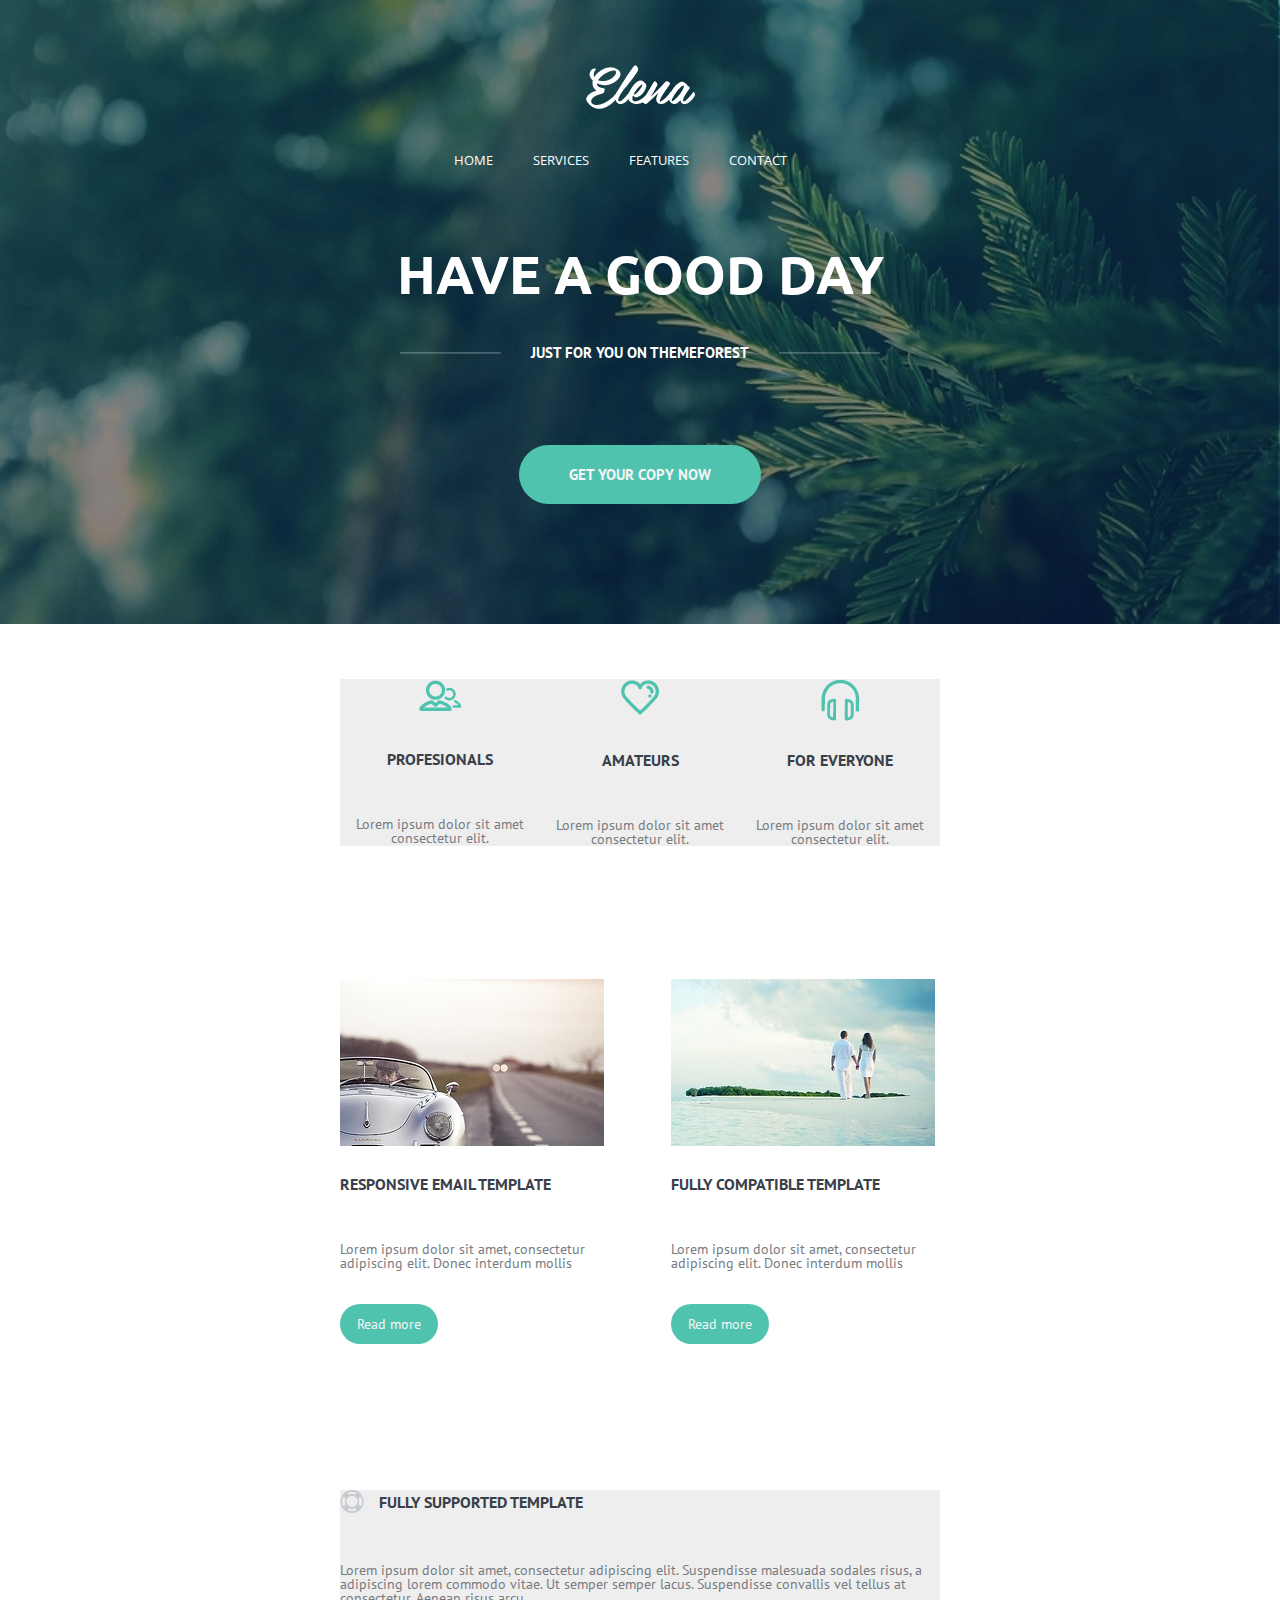
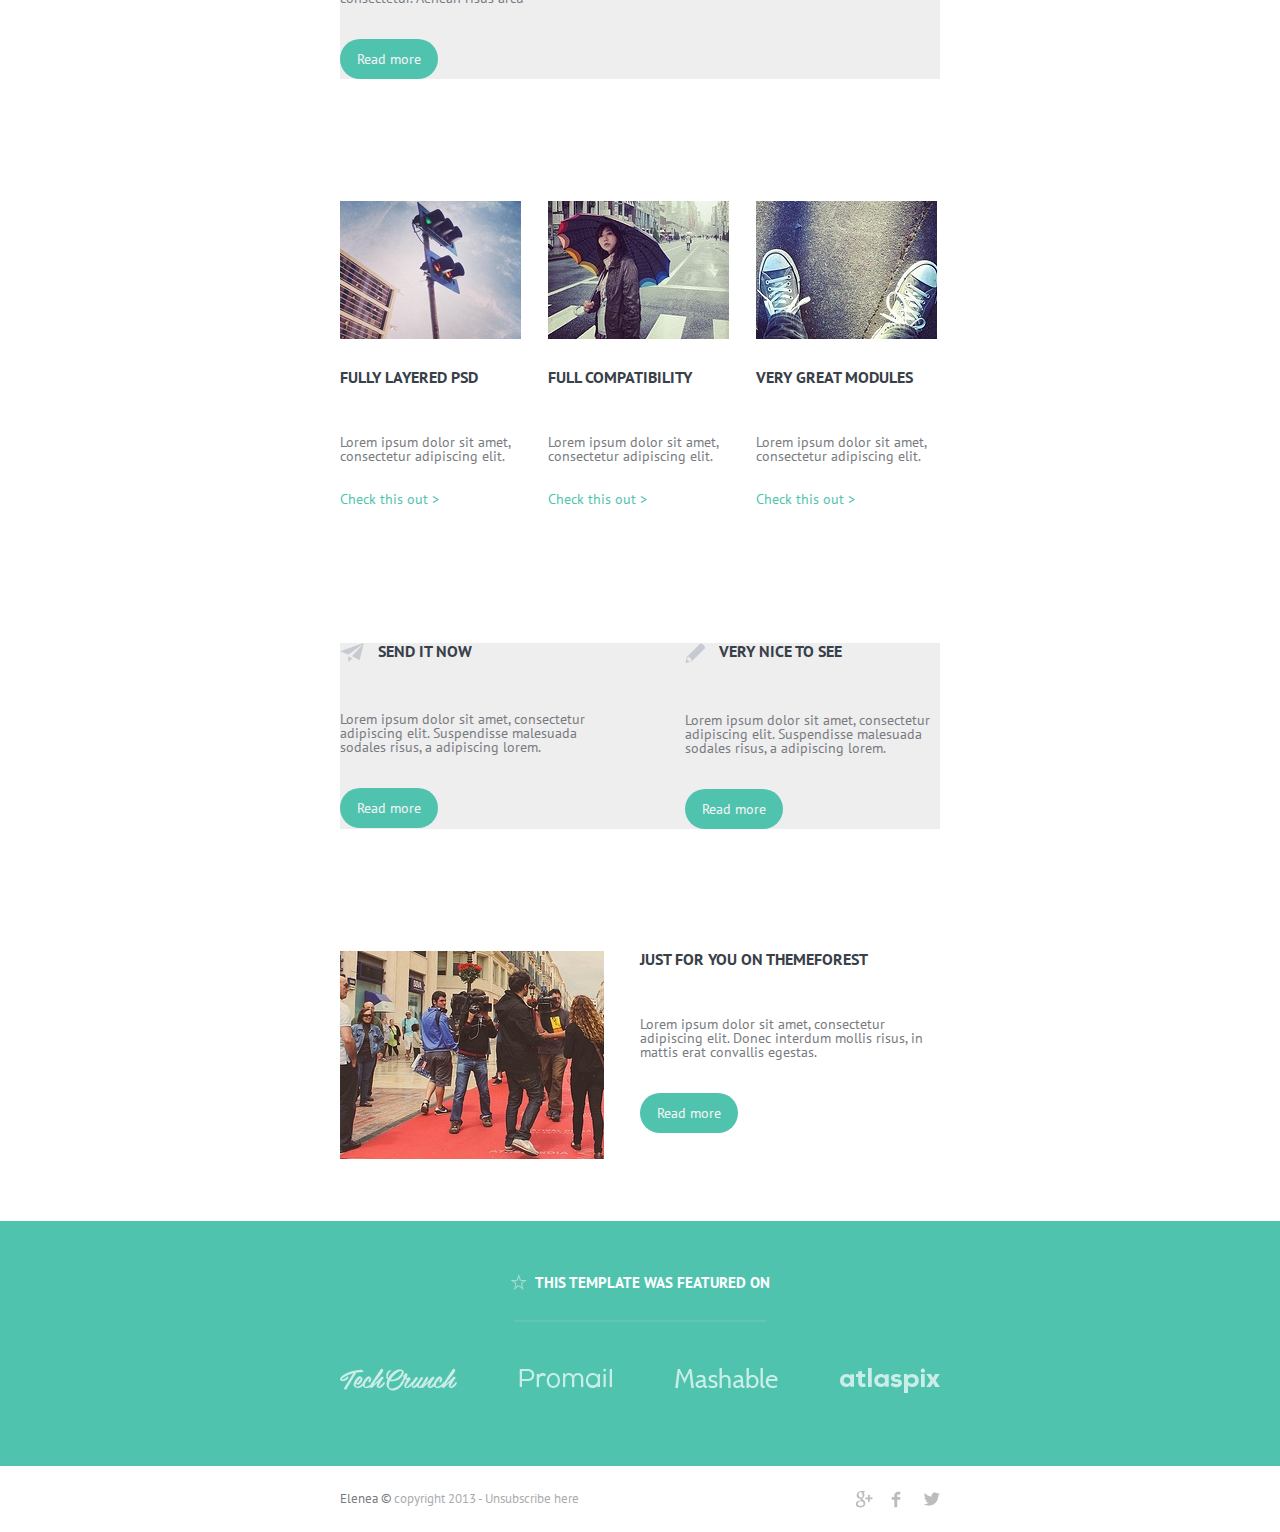
<file: elena maket/index.html>
<!DOCTYPE html>
<html lang="en">
<head>
	<meta charset="UTF-8">
	<meta name="viewport" content="width=device-width, initial-scale=1">
	<link href="https://fonts.googleapis.com/css?family=Open+Sans:400,600" rel="stylesheet">
	<link href="https://fonts.googleapis.com/css?family=Ubuntu:400,700" rel="stylesheet">
	<link href="https://fonts.googleapis.com/css?family=PT+Sans:400,700" rel="stylesheet">
	<link rel="stylesheet" href="css/reset.css">
	<link rel="stylesheet" href="css/style.css">
	<title>Elena</title>
</head>
<body>
	
	<header>
		<section class="header__nav">
			<div class="container">
				<img class="header__logo" src="img/Elena.png" alt="ELENA">
				<nav>
					<a href="#">HOME</a>
					<a href="#">SERVICES</a>
					<a href="#">Features</a>
					<a href="#">CONTACT</a>
				</nav>
			</div>
		</section>
		<section class="header__content">
			<div class="container">
				<h1>HAVE A GOOD DAY</h1>
				<div class="header__content__descr">
					<img class="line__left" src="img/line.png" alt="">
					<p>JUST FOR YOU ON THEMEFOREST</p>
					<img class="line__right" src="img/line.png" alt="">
				</div>
				<button class="header__content__btn">GET YOUR COPY NOW</button>
			</div>
		</section>	
	</header>


	<main>
		<section class="main__features">
			<section class="container">
				<div class="main__features__wrapper">
					<div class="featurs__wrapper__profesionals">
						<img src="img/user-features.png" alt="PROFESIONALS">
						<h3 class="wrapper__h3">PROFESIONALS</h3>
						<p class="wrapper__p">
							Lorem ipsum dolor sit amet consectetur elit. 
						</p>
					</div>
					<div class="featurs__wrapper__amateurs">
						<img src="img/heart-features.png" alt="AMATEURS">
						<h3 class="wrapper__h3">AMATEURS</h3>
						<p class="wrapper__p">
							Lorem ipsum dolor sit amet consectetur elit. 
						</p>
					</div>
					<div class="featurs__wrapper__for-everyone">
						<img src="img/headset-features.png" alt="FOR EVERYONE">
						<h3 class="wrapper__h3">FOR EVERYONE</h3>
						<p class="wrapper__p">
							Lorem ipsum dolor sit amet consectetur elit. 
						</p>
					</div>
				</div>		
			</section>
		</section>

		<section class="main__template">
			<section class="container">
				<div class="main__template__wrapper-1">
					<div class="wrapper-1__responsive">
						<img src="img/responsive-template.jpg" alt="Responsive email template">
						<h3 class="wrapper__h3">Responsive email template</h3>
						<p class="wrapper__p">
							Lorem ipsum dolor sit amet, consectetur adipiscing elit. Donec interdum mollis
						</p>
						<button class="wrapper-1__btn">Read more</button>
					</div>
					<div class="wrapper-1__compatible">
						<img src="img/compatible-template.jpg" alt="Fully compatible template">
						<h3 class="wrapper__h3">Fully compatible template</h3>
						<p class="wrapper__p">
							Lorem ipsum dolor sit amet, consectetur adipiscing elit. Donec interdum mollis
						</p>
						<button class="wrapper-1__btn">Read more</button>
					</div>
				</div>

				<div class="main__tepmlate__wrapper-2">
					<div class="wrapper-2__head">
						<img src="img/supported-template.png" alt="Fully Supported template">
						<h3 class="wrapper__h3">Fully Supported template</h3>
					</div>
					<p class="wrapper__p">
						Lorem ipsum dolor sit amet, consectetur adipiscing elit. Suspendisse malesuada sodales risus, a adipiscing lorem commodo vitae. Ut semper semper lacus. Suspendisse convallis vel tellus at consectetur. Aenean risus arcu
					</p>
					<button class="wrapper-1__btn">Read more</button>
				</div>

				<div class="main__template__wrapper-3">
					<div class="layered-psd">
						<img src="img/layered-psd.jpg" alt="FULLY Layered PSD">
						<h3 class="wrapper__h3">FULLY Layered PSD</h3>
						<p class="wrapper__p">
							Lorem ipsum dolor sit amet, consectetur adipiscing elit. 
						</p>
						<a href="#">Check this out  ></a>
					</div>
					<div class="compatibility">
						<img src="img/compatibility.jpg" alt="FUll Compatibility">
						<h3 class="wrapper__h3">FUll Compatibility</h3>
						<p class="wrapper__p">
							Lorem ipsum dolor sit amet, consectetur adipiscing elit. 
						</p>
						<a href="#">Check this out  ></a>
					</div>
					<div class="great">
						<img src="img/great.jpg" alt="very great modules ">
						<h3 class="wrapper__h3">very great modules </h3>
						<p class="wrapper__p">
							Lorem ipsum dolor sit amet, consectetur adipiscing elit. 
						</p>
						<a href="#">Check this out  ></a>
					</div>
				</div>

				<div class="main__template__wrapper-4">
					<div class="wrapper-4__send-it">
						<div class="send-it">
							<img src="img/send-it.png" alt="SEND IT NOW">
							<h3 class="wrapper__h3">SEND IT NOW</h3>
						</div>
						<p class="wrapper__p">
							Lorem ipsum dolor sit amet, consectetur adipiscing elit. Suspendisse malesuada sodales risus, a adipiscing lorem. 
						</p>
						<button class="wrapper-1__btn">Read more</button>
					</div>
					<div class="wrapper-4__see">
						<div class="nice-to-see">
							<img src="img/nice-to-see.png" alt="VERY NICE TO SEE">
							<h3 class="wrapper__h3">VERY NICE TO SEE</h3>
						</div>
						<p class="wrapper__p">
							Lorem ipsum dolor sit amet, consectetur adipiscing elit. Suspendisse malesuada sodales risus, a adipiscing lorem. 
						</p>
						<button class="wrapper-1__btn">Read more</button>
					</div>
				</div>

				<div class="main__template__wrapper-5">
					<img src="img/just-for-you.jpg" alt="JUST FOR YOU ON THEMEFOREST">
					<div class="wrapper-5__content">
						<h3 class="wrapper__h3">JUST FOR YOU ON THEMEFOREST</h3>
						<p class="wrapper__p">
							Lorem ipsum dolor sit amet, consectetur adipiscing elit. Donec interdum mollis risus, in mattis erat convallis egestas.
						</p>
						<button class="wrapper-1__btn">Read more</button>
					</div>
				</div>


			</section>
		</section>
	</main>

	<footer>
		<section class="container">
			<div class="footer__brands">
				<div class="footer__title">
					<img src="img/star-footer.png" alt="star">
					<h3 class="footer__h3">this template was featured on </h3>
				</div>
				<img src="img/footer-line.png" alt="line">
				<div class="brands__block">
					<a href="#" class="tech-crunch"><img src="img/TechCrunch.png" alt=""></a>
					<a href="#" class="promail"><img src="img/Promail.png" alt=""></a>
					<a href="#" class="mashable"><img src="img/Mashable.png" alt=""></a>
					<a href="#" class="atlaspix"><img src="img/atlaspix.png" alt=""></a>
				</div>
			</div>
		</section>
	</footer>

	<div class="container">
		<div class="footer__copyright">
			<p><span>Elenea ©</span> copyright 2013 - Unsubscribe here</p>
			<div class="footer__social">
				<a href="#" class="google"><img src="img/google.jpg" alt=""></a>
				<a href="#" class="facebook"><img src="img/facebook.jpg" alt=""></a>
				<a href="#" class="twitter"><img src="img/twitter.jpg" alt=""></a>
			</div>
		</div>
	</div>
</body>
</html>
</file>
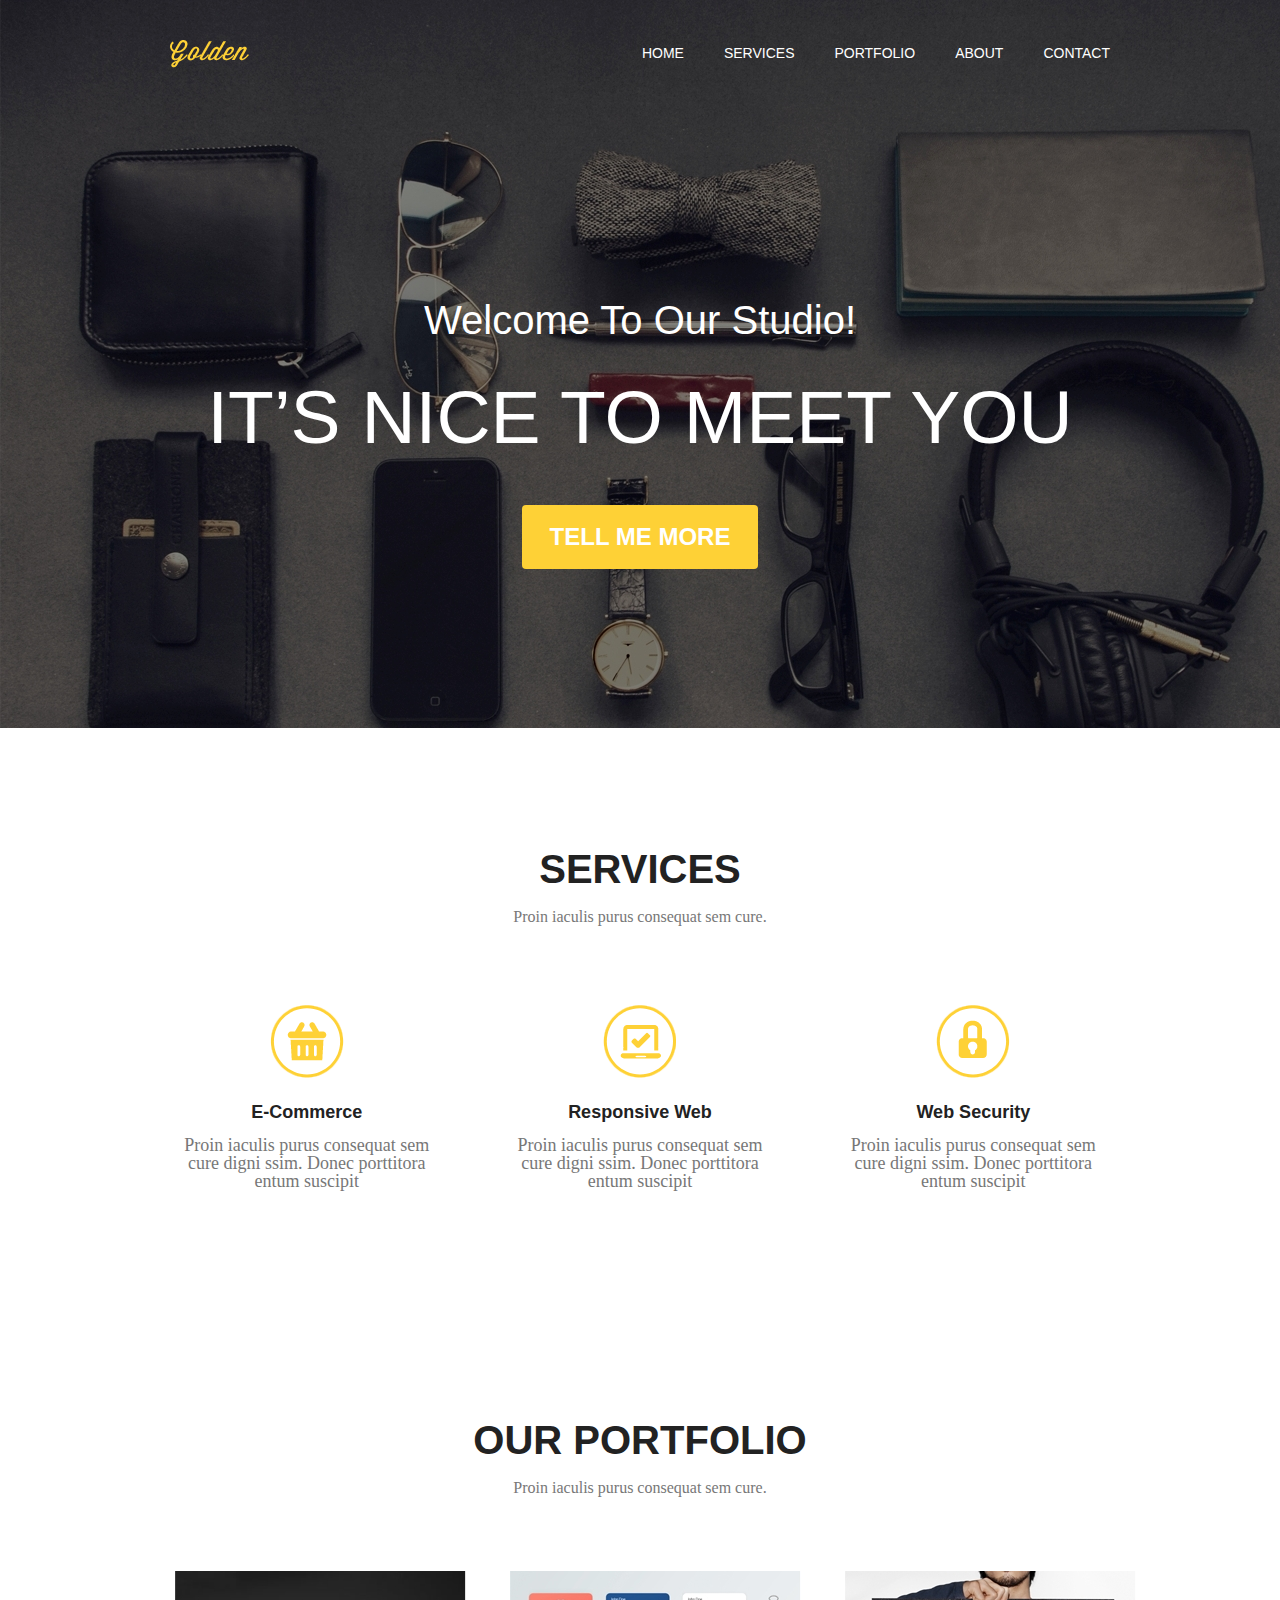
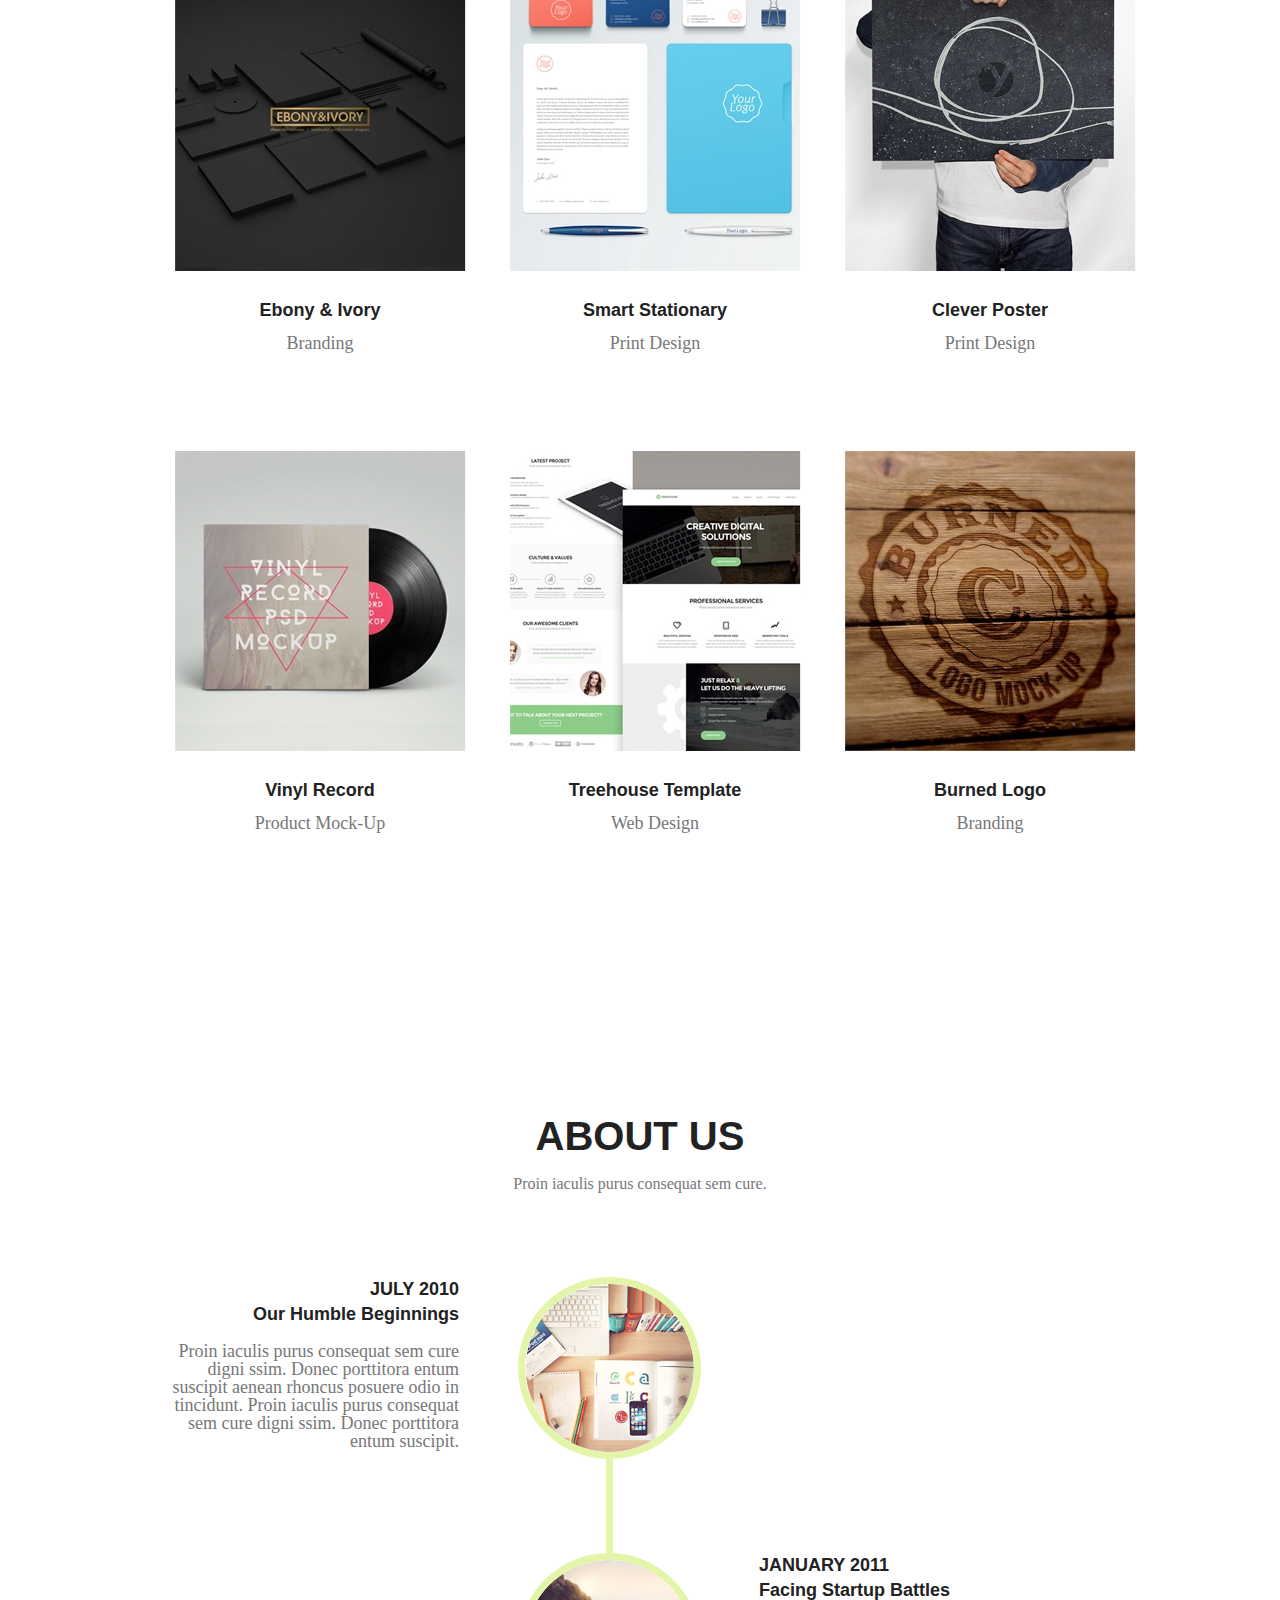
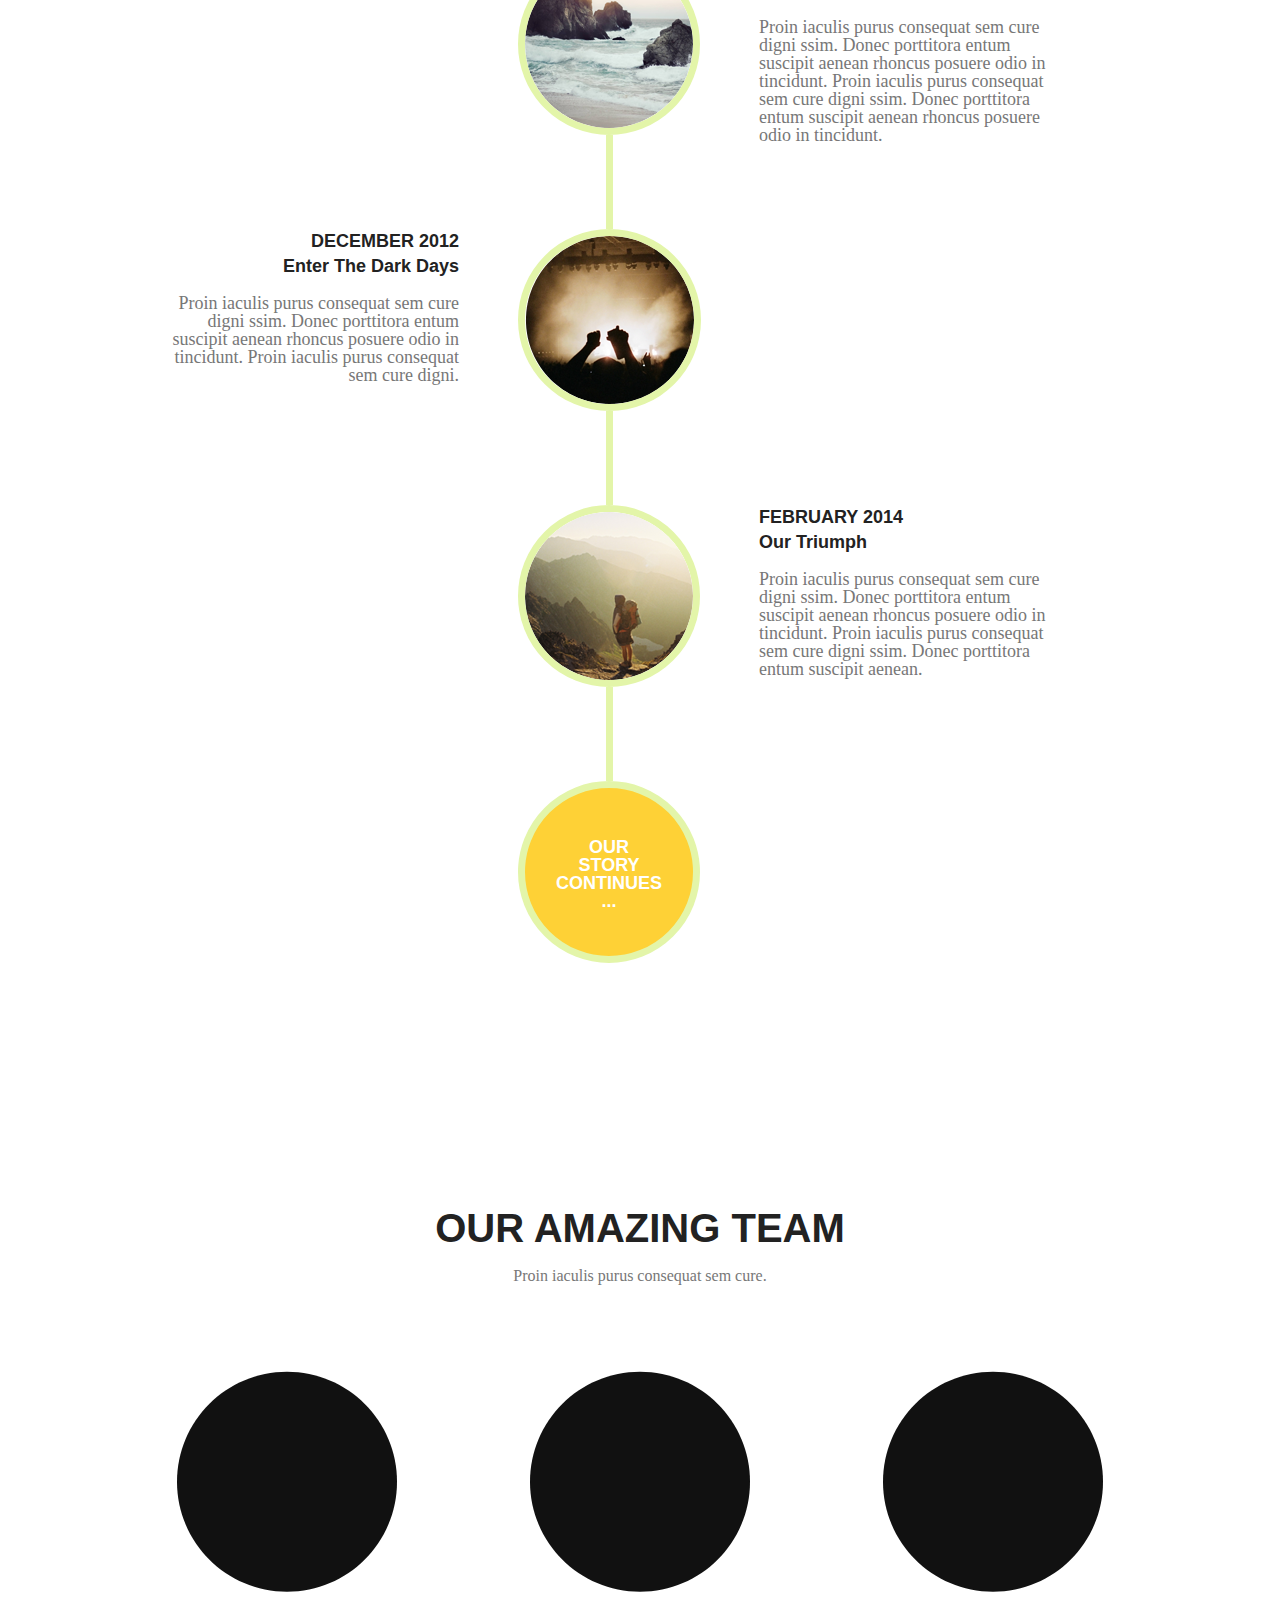
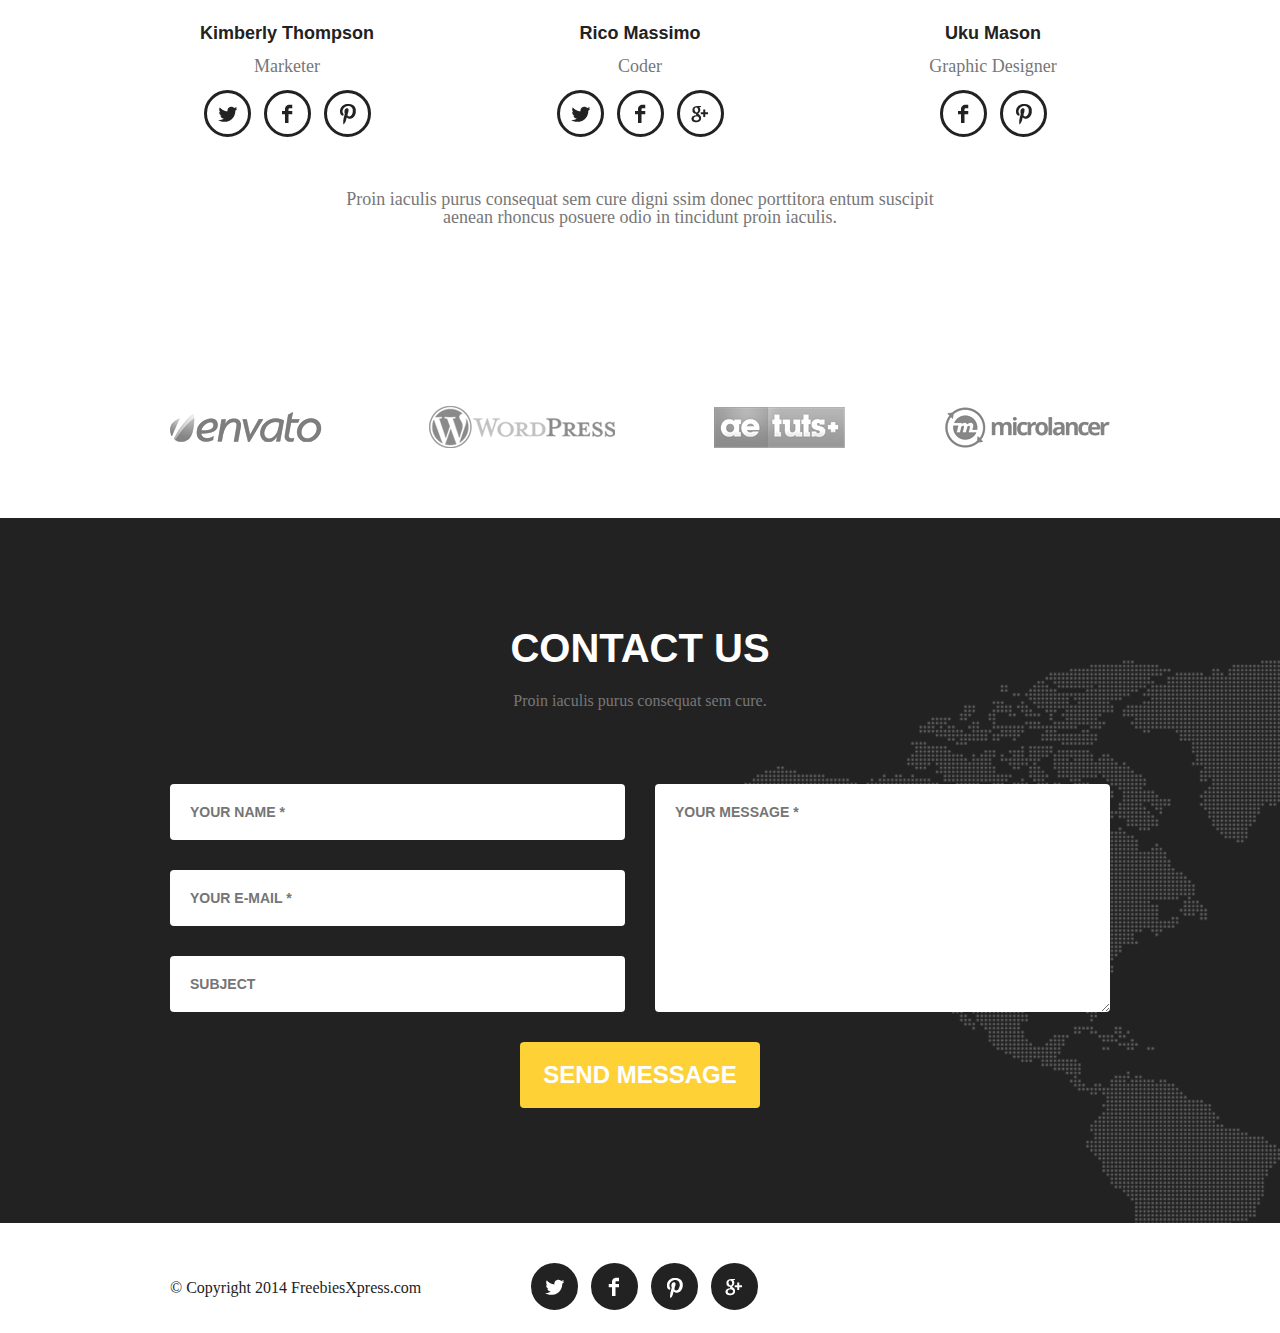
<file: golden-one-page-maket/index.html>
<!DOCTYPE html>
<html lang="en">
<head>
	<meta charset="UTF-8">
	<link rel="stylesheet" href="css/reset.css">
	<link rel="stylesheet" href="css/style.css">
	<title>Golden one page</title>
</head>
<body>
	
	<header>
		<section class="header__nav">
			<section class="container clearfix">
				<a href="#"><img src="img/logo-header.png" alt="Logo" class="header__logo"></a>
				<nav class="header__menu">
					<li class="header__menu__li">
						<a class="header__menu__links" href="#">Home</a>
					</li>
					<li class="header__menu__li">
						<a class="header__menu__links" href="#services">Services</a>
					</li>
					<li class="header__menu__li">
						<a class="header__menu__links" href="#portfolio">Portfolio</a>
					</li>
					<li class="header__menu__li">
						<a class="header__menu__links" href="#about-us">About</a>
					</li>
					<li class="header__menu__li">
						<a class="header__menu__links" href="#contact">Contact</a>
					</li>
				</nav>
			</section>
		</section>
		<section class="header__content">
			<section class="container">
				<h3 class="header__h3">Welcome To Our Studio!</h3>
				<h1 class="header__h1">It’s nice to Meet you</h1>
				<button class="header__btn">Tell Me More</button>
			</section>
		</section>		
	</header>

	<main>
		<section class="main__services" id="services">
			<section class="container">
				<h2 class="main__title">Services</h2>
				<p class="main__p">
					Proin iaculis purus consequat sem cure.
				</p>
				<section class="main__services__wrapper">
					<div class="wrapper__e-commerse">
						<img src="img/e-commerce.png" alt="E-Commerce"
						class="wrapper__img">
						<h3 class="wrapper__h3">E-Commerce</h3>
						<p class="wrapper__p">
							Proin iaculis purus consequat sem cure 
							digni ssim. Donec porttitora entum suscipit 
						</p>
					</div>
					<div class="wrapper__responsive">
						<img src="img/responsive.png" alt="Responsive Web"
						class="wrapper__img">
						<h3 class="wrapper__h3">Responsive Web</h3>
						<p class="wrapper__p">
							Proin iaculis purus consequat sem cure 
							digni ssim. Donec porttitora entum suscipit 
						</p>
					</div>
					<div class="wrapper__security">
						<img src="img/security.png" alt="Web Security"
						class="wrapper__img">
						<h3 class="wrapper__h3">Web Security</h3>
						<p class="wrapper__p">
							Proin iaculis purus consequat sem cure 
							digni ssim. Donec porttitora entum suscipit 
						</p>
					</div>
				</section>
			</section>
		</section>

		<section class="main__portfolio" id="portfolio">
			<section class="container">
				<h2 class="main__title portfolio__title">Our portfolio</h2>
				<p class="main__p">
					Proin iaculis purus consequat sem cure.
				</p>
				<section class="main__portfolio__wrapper">
					<div class="portfolio__wrapper__ebony">
						<img src="img/ebony.jpg" alt="Ebony & Ivory">
						<h3 class="wrapper__h3 portfolio__wrapper__h3">Ebony & Ivory</h3>
						<p class="wrapper__p portfolio__wrapper__p">Branding</p>
					</div>
					<div class="portfolio__wrapper__smart">
						<img src="img/smart.jpg" alt="Smart Stationary">
						<h3 class="wrapper__h3 portfolio__wrapper__h3">Smart Stationary</h3>
						<p class="wrapper__p portfolio__wrapper__p">Print Design</p>
					</div>
					<div class="portfolio__wrapper__clever">
						<img src="img/clever.jpg" alt="Clever Poster">
						<h3 class="wrapper__h3 portfolio__wrapper__h3">Clever Poster</h3>
						<p class="wrapper__p portfolio__wrapper__p">Print Design</p>
					</div>
					<div class="portfolio__wrapper__vinyl">
						<img src="img/vinyl.jpg" alt="Vinyl Record">
						<h3 class="wrapper__h3 portfolio__wrapper__h3">Vinyl Record</h3>
						<p class="wrapper__p portfolio__wrapper__p">Product Mock-Up</p>
					</div>
					<div class="portfolio__wrapper__treehouse">
						<img src="img/treehouse.jpg" alt="Treehouse Template">
						<h3 class="wrapper__h3 portfolio__wrapper__h3">Treehouse Template</h3>
						<p class="wrapper__p portfolio__wrapper__p">Web Design</p>
					</div>
					<div class="portfolio__wrapper__burned">
						<img src="img/burned.jpg" alt="Burned Logo">
						<h3 class="wrapper__h3 portfolio__wrapper__h3">Burned Logo</h3>
						<p class="wrapper__p portfolio__wrapper__p">Branding</p>
					</div>
				</section>
			</section>
		</section>

		<section class="main__about-us" id="about-us">
			<section class="container">
				<h2 class="main__title about-us__title">About Us</h2>
				<p class="main__p">Proin iaculis purus consequat sem cure.</p>
				<section class="main__about-us__wrapper">
					<div class="about-us__wrapper__beginnings">
						<h3 class="wrapper__h3">
							<span>July 2010</span><br>Our Humble Beginnings
						</h3>
						<p class="wrapper__p">
							Proin iaculis purus consequat sem cure 
							digni ssim. Donec porttitora entum suscipit 
							aenean rhoncus posuere odio in tincidunt. Proin 
							iaculis purus consequat sem cure digni 
							ssim. Donec porttitora entum suscipit.
						</p>
					</div>
					<img class="about-us__wrapper__beginnings-img" src="img/beginings.png" alt="Our Humble Beginnings">
					<div class="about-us__wrapper__line1"></div>
					<img class="about-us__wrapper__startup-img" src="img/startup.png" alt="Facing Startup Battles">
					<div class="about-us__wrapper__startup">
						<h3 class="wrapper__h3">
							<span>January 2011</span><br>Facing Startup Battles
						</h3>
						<p class="wrapper__p">
							Proin iaculis purus consequat sem cure 
							digni ssim. Donec porttitora entum suscipit 
							aenean rhoncus posuere odio in tincidunt. Proin 
							iaculis purus consequat sem cure digni 
							ssim. Donec porttitora entum suscipit aenean 
							rhoncus posuere odio in tincidunt.
						</p>
					</div>	
					<div class="about-us__wrapper__line2"></div>	
					<div class="about-us__wrapper__dark-days">
						<h3 class="wrapper__h3">
							<span>December 2012</span><br>Enter The Dark Days
						</h3>
						<p class="wrapper__p">
							Proin iaculis purus consequat sem cure 
							digni ssim. Donec porttitora entum suscipit 
							aenean rhoncus posuere odio in tincidunt. Proin 
							iaculis purus consequat sem cure digni.
						</p>
					</div>
					<img class="about-us__wrapper__dark-days-img" src="img/dark-days.png" alt="Enter The Dark Days">
					<div class="about-us__wrapper__line3"></div>
					<img class="about-us__wrapper__triumph-img" src="img/triumph.png" alt="Our Triumph">
					<div class="about-us__wrapper__triumph">
						<h3 class="wrapper__h3">
							<span>february 2014</span><br>Our Triumph
						</h3>
						<p class="wrapper__p">
							Proin iaculis purus consequat sem cure 
							digni ssim. Donec porttitora entum suscipit 
							aenean rhoncus posuere odio in tincidunt. Proin 
							iaculis purus consequat sem cure digni 
							ssim. Donec porttitora entum suscipit aenean.
						</p>
					</div>
					<div class="about-us__wrapper__line4"></div>
					<a class="about-us__wrapper__story-link" href="#">
						Our<br>Story<br>Continues<br>...
					</a>
				</section>
			</section>
		</section>

		<section class="main__team" >
			<section class="container">
				<h2 class="main__title main__team__team">our amazing team</h2>
				<p class="main__p">Proin iaculis purus consequat sem cure.</p>
				<section class="main__team__wrapper">
					<div class="team__kimberly">
						<img src="img/our-team.png" alt="Kimberly Thompson">
						<h3 class="wrapper__h3">Kimberly Thompson</h3>
						<p class="wrapper__p">Marketer</p>
						<div class="team__social">
							<a class="team__social__twitter" href="#"></a>
							<a class="team__social__facebook" href="#"></a>
							<a class="team__social__pinterest" href="#"></a>
						</div>
					</div>
					<div class="team__rico">
						<img src="img/our-team.png" alt="Rico Massimo">
						<h3 class="wrapper__h3">Rico Massimo</h3>
						<p class="wrapper__p">Coder</p>
						<div class="team__social">
							<a class="team__social__twitter" href="#"></a>
							<a class="team__social__facebook" href="#"></a>
							<a class="team__social__google" href="#"></a>
						</div>
					</div>
					<div class="team__uku">
						<img src="img/our-team.png" alt="Uku Mason">
						<h3 class="wrapper__h3">Uku Mason</h3>
						<p class="wrapper__p">Graphic Designer</p>
						<div class="team__social">
							<a class="team__social__facebook" href="#"></a>
							<a class="team__social__pinterest" href="#"></a>
						</div>
					</div>
				</section>
				<p class="main__team__p wrapper__p">
					Proin iaculis purus consequat sem cure  digni ssim donec porttitora entum suscipit <br>
					aenean rhoncus posuere odio in tincidunt proin iaculis.
				</p>
				<section class="main__team__brands">
					<a href="#"><img src="img/Envato.png" alt=""></a>
					<a href="#"><img src="img/WordPress.png" alt=""></a>
					<a href="#"><img src="img/Tuts+.png" alt=""></a>
					<a href="#"><img src="img/Microlancer_copy.png" alt=""></a>
				</section>
			</section>	
		</section>
	</main>

	<footer>
		<section class="footer__contact-us" id="contact">
			<section class="container">
				<h2 class="footer__title">Contact us</h2>
				<p class="footer__p">Proin iaculis purus consequat sem cure.</p>
				<form action="#" class="footer__form">
					<input class="form__input__name" type="text" placeholder="your Name *">
					<input class="form__input__email" type="email" placeholder="your e-mail *">
					<input class="form__input__subject" type="text" placeholder="subject">
					<textarea name="" id="form__textarea" cols="30" rows="10" placeholder="Your message *"></textarea>
					<button class="footer__form__btn">Send Message</button>
				</form>
			</section>
		</section>

		<section class="footer__copyright">
			<section class="container">
				<div class="copyright">
					<p class="copyright__p">© Copyright 2014 FreebiesXpress.com</p>
					<div class="footer__copyright__social">
						<a class="footer__social__twitter" href="#"></a>
						<a class="footer__social__facebook" href="#"></a>
						<a class="footer__social__pinterest" href="#"></a>
						<a class="footer__social__google" href="#"></a>
					</div>
				</div>
			</section>
		</section>
	</footer>
</body>
</html>
</file>
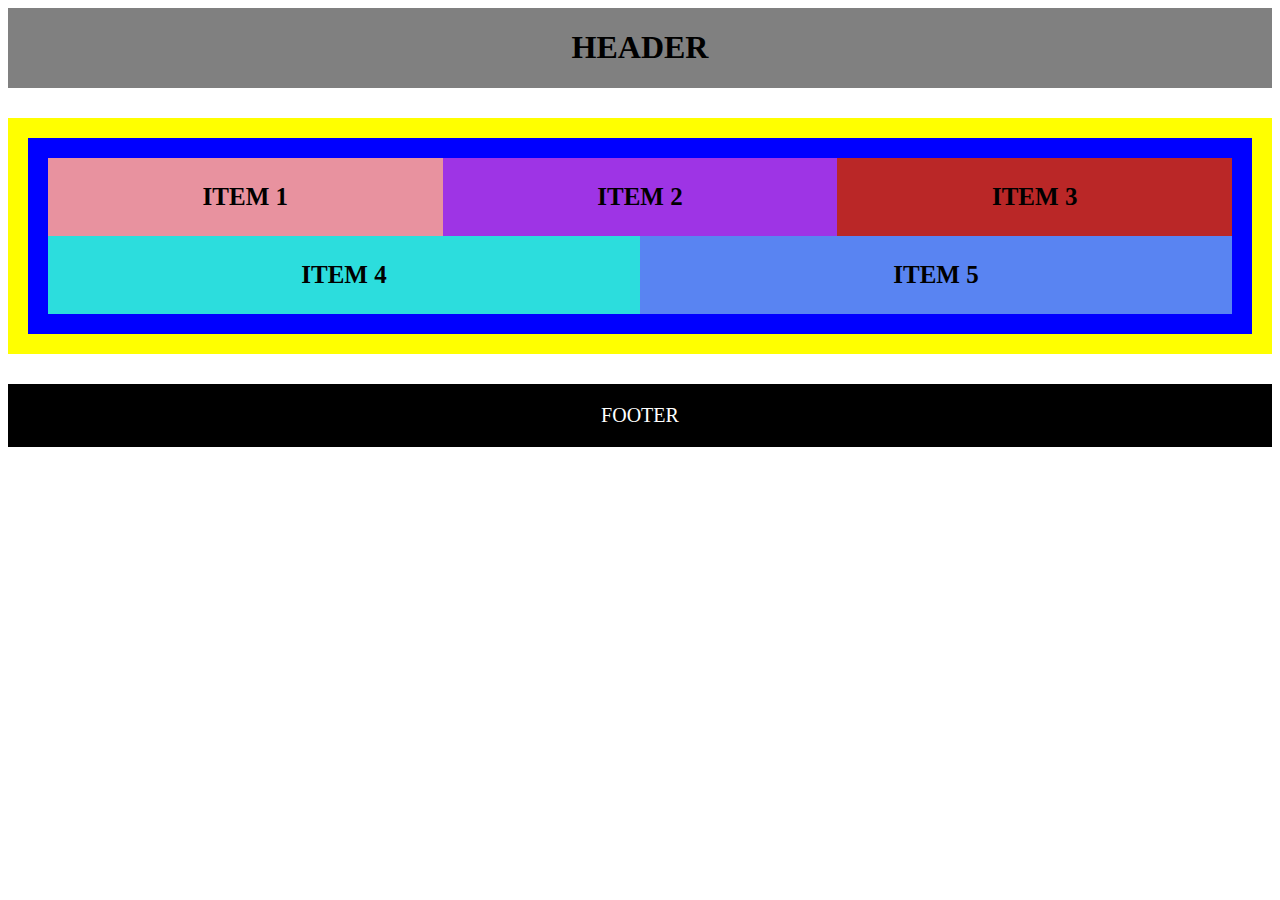
<file: media@/index.html>
<!DOCTYPE html>
<html lang="en">
<head>
	<meta charset="UTF-8">
	<meta name="viewport" content="width=device-width, initial-scale=1">
	<link rel="stylesheet" href="css/style.css">
	<title>Media</title>
</head>
<body>
	
	<header>
		<h1>header</h1>
	</header>
	<main>
		<div class="content">
			<div class="item1">
				<p>item 1</p>
			</div>
			<div class="item2">
				<p>item 2</p>
			</div>
			<div class="item3">
				<p>item 3</p>
			</div>
			<div class="item4">
				<p>item 4</p>
			</div>
			<div class="item5">
				<p>item 5</p>
			</div>
		</div>
	</main>
	<footer>
		<p>footer</p>
	</footer>

</body>
</html>
</file>
<file: elena maket/css/style.css>
header {
	background: url(../img/header-bg.jpg) no-repeat;
	background-size: cover;
	background-position: 0 -134px;
}

.container {
	width: 600px;
	margin: 0 auto;
}

.header__nav {
	text-align: center;
	display: flex;
}

.header__logo {
	padding-top: 65px;
}

nav {
	display: flex;
	justify-content: center;
	margin-top: 45px;
}

nav a {
	margin-right: 40px;
	text-decoration: none;
	color: #ffffff;
	font-family: 'Open Sans', sans-serif;
	font-size: 13px;
	font-weight: 400;
	text-transform: uppercase;
}

nav a:hover {
	color: #ffc72d;
}

.header__content {
	text-align: center;
	display: flex;
	justify-content: center;
}

.header__content__descr {
	display: flex;
	justify-content: center;
	align-items: center;
}

.line__left {
	margin-top: 45px;
	margin-right: 30px;
}

.line__right {
	margin-top: 45px;
	margin-left: 30px;
}

h1 {
	margin-top: 80px;
	color: #ffffff;
	font-family: Ubuntu;
	font-size: 53px;
	font-weight: 700;
	text-transform: uppercase;
}

.header__content p {
	margin-top: 45px;
	color: #ffffff;
	font-family: "PT Sans";
	font-size: 15px;
	font-weight: 700;
	text-transform: uppercase;
}

.header__content__btn {
	margin-top: 85px;
	margin-bottom: 120px;
	background-color: #50c3af;
	color: #f5f5f5;
	font-family: "PT Sans";
	font-size: 15px;
	font-weight: 700;
	text-transform: uppercase;
	border-radius: 30px;
	border: none;
	padding: 20px 50px;
}

.header__content__btn:hover {
	background-color: #50c392;
	color: #ffc72d;
}

@media screen and (max-width: 767px) {

	.container {
		width: 400px;
	}

	.header__content__btn {
		margin-bottom: 200px;
	}

}

.main__features__wrapper {
	margin-top: 55px;
	display: flex;
	justify-content: space-between;
	text-align: center;
	align-items: center;
	background-color: #eeeeef;
}

.wrapper__h3 {
	margin-top: 30px;
	color: #384048;
	font-family: "PT Sans";
	font-size: 16px;
	font-weight: 700;
	text-transform: uppercase;
}

.featurs__wrapper__profesionals h3 {
	margin-top: 40px;
}

.featurs__wrapper__amateurs h3 {
	margin-top: 37px;
}

.featurs__wrapper__for-everyone h3 {
	margin-top: 31px;
}

.wrapper__p {
	margin-top: 50px;
	color: #787b80;
	font-family: "PT Sans";
	font-size: 14px;
	font-weight: 400;
}

@media screen and (max-width: 767px) {
	
	.main__features__wrapper {
		margin-top: 0;
		flex-wrap: wrap;
	}

	.featurs__wrapper__profesionals {
		flex: 1 1 100%;
		order: 1;
		margin-bottom: 50px;
	}

	.featurs__wrapper__amateurs {
		flex: 1 1 100%;
		order: 2;
		margin-bottom: 50px;
	}

	.featurs__wrapper__for-everyone {
		flex: 1 1 100%;
		order: 3;
	}

}

.main__template {
	margin-top: 133px;
}

.main__template__wrapper-1 {
	display: flex;
	justify-content: space-between;
	align-items: center;
}

.wrapper-1__responsive {
	margin-right: 61px;
}

.wrapper-1__btn {
	margin-top: 34px;
	padding: 11px 17px;
	background-color: #50c3af;
	color: #f5f5f5;
	font-family: "PT Sans";
	font-size: 14px;
	font-weight: 400;
	border-radius: 30px;
	border: none;
}

.wrapper-1__btn:hover {
	background-color: #50c392;
	color: #ffc72d;
}

@media screen and (max-width: 767px) {

	.main__template__wrapper-1 {
		flex-wrap: wrap;
		text-align: center;
	}

	.wrapper-1__responsive {
		flex: 1 1 100%;
		order: 1;
		margin-bottom: 50px;
		margin-right: 0;
	}

	.wrapper-1__compatible {
		flex: 1 1 100%;
		order: 2;
	}

}

.main__tepmlate__wrapper-2 {
	margin-top: 146px;
	background-color: #eeeeef;
}

.wrapper-2__head {
	display: flex;
	align-items: center;
}

.wrapper-2__head h3 {
	margin-top: 0;
	margin-left: 15px;
}

@media screen and (max-width: 767px) {

	.main__tepmlate__wrapper-2 {
		flex-wrap: wrap;
		text-align: center;
	}

	.wrapper-2__head {
		justify-content: center;
	}

}

.main__template__wrapper-3 {
	display: flex;
	margin-top: 122px;
}

.layered-psd,
.compatibility {
	margin-right: 24px;
}

.main__template__wrapper-3 p {
	margin-bottom: 28px;
}

.main__template__wrapper-3 a {
	color: #50c3af;
	font-family: "PT Sans";
	font-size: 14px;
	font-weight: 400;
	text-decoration: none;
}

.main__template__wrapper-3 a:hover {
	color: #000;
}

@media screen and (max-width: 767px) {

	.main__template__wrapper-3 {
		flex-wrap: wrap;
		justify-content: center;
		text-align: center;
	}

	.layered-psd,
	.compatibility {
		margin-right: 0;
		margin-bottom: 50px;
	}

}

.main__template__wrapper-4 {
	display: flex;
	margin-top: 136px;
	background-color: #eeeeef;
}

.send-it,
.nice-to-see {
	display: flex;
}

.send-it h3,
.nice-to-see h3 {
	margin-top: 0;
	margin-left: 14px;
}

.wrapper-4__send-it {
	margin-right: 89px;
}

@media screen and (max-width: 767px) {

	.main__template__wrapper-4 {
		flex-wrap: wrap;
		justify-content: center;
		text-align: center;
	}

	.wrapper-4__send-it {
		margin-right: 0;
		margin-bottom: 50px;
	}

	.send-it,
	.nice-to-see {
		justify-content: center;
	}

}

.main__template__wrapper-5 {
	display: flex;
	margin-top: 122px;
	margin-bottom: 62px;
}

.wrapper-5__content {
	margin-left: 36px;
}

.wrapper-5__content h3 {
	margin-top: 0;
}

@media screen and (max-width: 767px) {

	.main__template__wrapper-5 {
		flex-wrap: wrap;
		justify-content: center;
		text-align: center;
	}

	.main__template__wrapper-5 img {
		margin-bottom: 50px;
	}

	.wrapper-5__content {
		margin-left: 0;
	}

}

footer {
	background-color: #50c3af;
}

.footer__brands {
	text-align: center;		
}

.footer__title {
	display: flex;
	padding-top: 53px;
	justify-content: center;
	align-items: center;
	margin-bottom: 22px;
}

.footer__h3 {
	margin-left: 8px;
	color: #ffffff;
	font-family: "PT Sans";
	font-size: 15px;
	font-weight: 700;
	text-transform: uppercase;
}

.brands__block {
	margin-top: 40px;
	display: flex;
	justify-content: space-between;
	padding-bottom: 73px;
}

@media screen and (max-width: 767px) {

	.brands__block {
		flex-wrap: wrap;
		justify-content: center;
		align-items: center;
	}

	.tech-crunch {
		flex: 1 1 50%;
		margin-bottom: 50px;
	}

	.promail {
		flex: 1 1 50%;
		margin-bottom: 50px;
	}

	.mashable {
		flex: 1 1 50%;
	}

	.atlaspix {
		flex: 1 1 50%;
	}

}

.footer__copyright {
	margin-top: 24px;
	margin-bottom: 24px;
	display: flex;
	justify-content: space-between;
	align-items: center;
}

.footer__copyright p {
	color: #aaacaf;
	font-family: "PT Sans";
	font-size: 13px;
	font-weight: 400;
}

.footer__copyright span {
	color: #787b80;
}

.google {
	margin-right: 14px;
}

.facebook {
	margin-right: 19px;
}

@media screen and (max-width: 767px) {

	.footer__copyright {
		flex-wrap: wrap;
		justify-content: center;
		text-align: center;
	}

	.footer__social {
		flex: 1 1 100%
		order: 1;
		margin-bottom: 40px;
	}

	.footer__copyright p {
		flex: 1 1 100%;
		order: 2;
	}

}
</file>
<file: golden-one-page-maket/css/style.css>
.container {
	margin: 0 auto;
	width: 940px;
}

.header__nav {
	position: absolute;
	width: 100%;	
	top: 20px;
	left: 0;
	right: 0;
	padding: 20px 0;
}

.header__logo {
	float: left;
	width: 79px;
	height: 28px;
}

.header__menu {	
	float: right;
	padding-top: 5px;
	list-style-type: none;
}

.header__menu__li {
	float: left;
	margin-right: 40px;
}

.header__menu__li:last-child {
	margin-right: 0;
}

.header__menu__links {
	color: #ffffff;
	font-family: "Arial";
	font-size: 14px;
	font-weight: 400;
	text-transform: uppercase;
	text-decoration: none;	
}

.header__menu__links:hover {
	color: #bfaa3d;
}

.clearfix::after {
	content: "";
	clear: both;
	display: table;
}

.header__content {
	background: url(../img/bg-header.jpg) no-repeat;
	text-align: center;
	padding-top: 300px;
}

.header__h3 {
	color: #ffffff;
	font-family: "Arial";
	font-size: 40px;
	font-weight: 400;
	margin-bottom: 40px;
}

.header__h1 {
	color: #ffffff;
	font-family: "Arial";
	font-size: 75px;
	font-weight: 400;
	text-transform: uppercase;
	margin-bottom: 50px;
}

.header__btn {
	background-color: #fed136;
	color: #ffffff;
	font-family: "Arial";
	font-size: 24px;
	font-weight: bold;
	text-transform: uppercase;
	padding: 18px 28px;
	border-radius: 4px;
	border: none;
	margin-bottom: 160px;
}

.header__btn:hover {
	color: #000;
	background-color: #d1af04;
}

.main__services,
.main__portfolio,
.main__about-us,
.main__team {
	text-align: center;
}

.main__title {
	margin-top: 120px;
	color: #222222;
	font-family: "Arial";
	font-size: 40px;
	font-weight: bold;
	text-transform: uppercase;
}

.main__p {
	margin-top: 20px;
	color: #777777;
	font-family: "Times New Roman PSMT";
	font-size: 16px;
	font-weight: 400;
}

.main__services__wrapper {
	display: flex;
	margin-top: 80px;
}

.wrapper__img {
	margin-bottom: 25px;
}

.wrapper__h3 {
	color: #222222;
	font-family: "Arial";
	font-size: 18px;
	font-weight: bold;
	margin-bottom: 15px;
}

.wrapper__p {
	color: #777777;
	font-family: "Times New Roman PSMT";
	font-size: 18px;
}

.wrapper__e-commerse,
.wrapper__responsive {
	margin-right: 60px;
}

.portfolio__title {
	margin-top: 230px;
}

.main__portfolio__wrapper {
	margin-top: 75px;
	display: grid;
	grid-template-columns: 300px 300px 300px;
	grid-template-rows: 400px 400px;
	grid-gap: 80px 35px;
}

.portfolio__wrapper__h3 {
	margin-top: 30px;
}

.portfolio__wrapper__p {
	margin-top: 5px;
}

.about-us__title {
	margin-top: 265px;
}

.main__about-us__wrapper {
	margin-top: 85px;
	display: grid;
	grid-template-columns: 289px 300px 288px;
	grid-template-rows: 182px 94px 182px 94px 182px 94px 182px 94px 182px;
}

.main__about-us__wrapper h3 {
	line-height: 25px;
}

.about-us__wrapper__beginnings {
	text-align: right;
	grid-column-start: 1;
	grid-column-end: 1;
   	grid-row-start: 1;
   	grid-row-end: 1;
}

.about-us__wrapper__beginnings-img {
	margin: 0 auto;
	grid-column-start: 2;
	grid-column-end: 2;
   	grid-row-start: 1;
   	grid-row-end: 1;
   	border: 7px #E3F5A9 solid;
   	border-radius: 50%;
}

.about-us__wrapper__line1 {
	margin: 0 auto;
	background-color: #E3F5A9;
	width: 7px;
	height: 94px;
	grid-column-start: 2;
	grid-column-end: 2;
   	grid-row-start: 2;
   	grid-row-end: 2;
}

.about-us__wrapper__startup-img {
	margin: 0 auto;
	grid-column-start: 2;
	grid-column-end: 2;
   	grid-row-start: 3;
   	grid-row-end: 3;
   	border: 7px #E3F5A9 solid;
   	border-radius: 50%;
}

.about-us__wrapper__startup {
	text-align: left;
	grid-column-start: 3;
	grid-column-end: 3;
   	grid-row-start: 3;
   	grid-row-end: 3;
}

.about-us__wrapper__line2 {
	margin: 0 auto;
	background-color: #E3F5A9;
	width: 7px;
	height: 94px;
	grid-column-start: 2;
	grid-column-end: 2;
   	grid-row-start: 4;
   	grid-row-end: 4;
}

.about-us__wrapper__dark-days {
	text-align: right;
	grid-column-start: 1;
	grid-column-end: 1;
   	grid-row-start: 5;
   	grid-row-end: 5;
}

.about-us__wrapper__dark-days-img {
	margin: 0 auto;
	grid-column-start: 2;
	grid-column-end: 2;
   	grid-row-start: 5;
   	grid-row-end: 5;
   	border: 7px #E3F5A9 solid;
   	border-radius: 50%;
}

.about-us__wrapper__line3 {
	margin: 0 auto;
	background-color: #E3F5A9;
	width: 7px;
	height: 94px;
	grid-column-start: 2;
	grid-column-end: 2;
   	grid-row-start: 6;
   	grid-row-end: 6;
}

.about-us__wrapper__triumph-img {
	margin: 0 auto;
	grid-column-start: 2;
	grid-column-end: 2;
   	grid-row-start: 7;
   	grid-row-end: 7;
   	border: 7px #E3F5A9 solid;
   	border-radius: 50%;
}

.about-us__wrapper__triumph {
	text-align: left;
	grid-column-start: 3;
	grid-column-end: 3;
   	grid-row-start: 7;
   	grid-row-end: 7;
}

.about-us__wrapper__line4 {
	margin: 0 auto;
	background-color: #E3F5A9;
	width: 7px;
	height: 94px;
	grid-column-start: 2;
	grid-column-end: 2;
   	grid-row-start: 8;
   	grid-row-end: 8;
}

.about-us__wrapper__story-link {
	margin: 0 59px;
	padding-top: 50px;
	grid-column-start: 2;
	grid-column-end: 2;
   	grid-row-start: 9;
   	grid-row-end: 9;
   	border: 7px #E3F5A9 solid;
   	border-radius: 50%;
   	background-color: #fed136;
   	color: white;
   	text-transform: uppercase;
   	text-decoration: none;
   	font-family: "Arial";
	font-size: 18px;
	font-weight: bold;
}

.about-us__wrapper__story-link:hover {
	color: #000;
}

.main__about-us__wrapper span {
	text-transform: uppercase;
}

.main__team__team {
	margin-top: 245px;
}

.main__team__wrapper {
	display: flex;
	justify-content: space-between;
	margin-top: 80px;
}

.main__team__wrapper img {
	margin-bottom: 25px;
}

.team__social {
	margin-top: 15px;
}

.team__social a {
	margin-right: 9px;
	display: inline-block;
	width: 41px;
	height: 41px;
	border: 3px solid #222222;
	border-radius: 50%;
	background-image: url(../img/social-sprite.png);
}

.team__social a:last-child {
	margin-right: 0;
}

.team__social__twitter {
	background-position: 3px 3px;
}

.team__social__twitter:hover {
	background-color: #00aced;
	background-position: 3px -36px;
	border-color: #00aced;
}

.team__social__facebook {
	background-position: -37px 2px;
}

.team__social__facebook:hover {
	background-color: #3b5998;
	border-color: #3b5998;
	background-position: -38px -37px;
}

.team__social__pinterest {
	background-position: -77px 2px;
}

.team__social__pinterest:hover {
	background-color: #cb2028;
	border-color: #cb2028;
	background-position: -77px -37px;
}

.team__social__google {
	background-position: -120px 4px;
}

.team__social__google:hover {
	background-color: #d95232;
	border-color: #d95232;
	background-position: -120px -36px;
}

.main__team__p {
	margin-top: 50px;
}

.main__team__brands {
	margin-top: 180px;
	display: flex;
	justify-content: space-between;
	align-items: center;
}

.footer__contact-us {
	background-color: #222222;
	background-image: url(../img/map.png);
	background-repeat: no-repeat;
	background-position: 730px 138px;
}

.footer__title {
	margin-top: 70px;
	padding-top: 110px;
	color: #ffffff;
	font-family: "Arial";
	font-size: 40px;
	font-weight: bold;
	text-transform: uppercase;
	text-align: center;
}

.footer__p {
	margin-top: 25px;
	color: #777777;
	font-family: "Times New Roman PSMT";
	font-size: 16px;
	text-align: center;
}

.footer__form {
	margin-top: 75px;
	display: grid;
	grid-template-columns: 485px 455px;
}

.form__input__name {
	grid-column: 1 / 1;
   	grid-row: 1 / 1;
   	margin-bottom: 30px;
   	margin-right: 30px;
   	text-transform: uppercase;
   	padding: 20px;
   	color: #bbbbbb;
	font-family: "Arial";
	font-size: 14px;
	font-weight: bold;
	border-radius: 4px;
	border: none;
}

.form__input__email {
	grid-column: 1 / 1;
   	grid-row: 2 / 2;
   	margin-bottom: 30px;
   	margin-right: 30px;
   	text-transform: uppercase;
   	padding: 20px;
   	color: #bbbbbb;
	font-family: "Arial";
	font-size: 14px;
	font-weight: bold;
	border-radius: 4px;
	border: none;
}

.form__input__subject {
	grid-column: 1 / 1;
   	grid-row: 3 / 3;
   	margin-right: 30px;
   	text-transform: uppercase;
   	padding: 20px;
   	color: #bbbbbb;
	font-family: "Arial";
	font-size: 14px;
	font-weight: bold;
	margin-bottom: 30px;
	border-radius: 4px;
	border: none;
}

#form__textarea {
	grid-column: 2 / 2;
   	grid-row: 1 / 4;
   	text-transform: uppercase;
   	padding: 20px;
   	color: #bbbbbb;
	font-family: "Arial";
	font-size: 14px;
	font-weight: bold;
	margin-bottom: 30px;
	border-radius: 4px;
	border: none;
}

.footer__form__btn {
   	margin: 0 auto;
   	grid-column-start: 1;
	grid-column-end: 3;
	grid-row-start: 5;
	grid-row-end: 5;
	width: 240px;
	height: 66px;
	background-color: #fed136;
	color: #ffffff;
	font-family: "Arial";
	font-size: 24px;
	font-weight: bold;
	text-transform: uppercase;
	border: none;
	border-radius: 4px;
	margin-bottom: 115px;
}

.footer__form__btn:hover {
	color: #000;
}

.copyright {
	display: flex;
	padding-top: 20px;
	margin-top: 20px;
	margin-bottom: 20px;
	align-items: center;
}

.copyright__p {
	margin-right: 110px;
}

.footer__copyright__social a {
	margin-right: 9px;
	display: inline-block;
	width: 41px;
	height: 41px;
	border: 3px solid #222222;
	border-radius: 50%;
	background-color: #222222;
	background-image: url(../img/social-sprite.png);
}

.footer__copyright__social a:last-child {
	margin-right: 0;
}

.footer__social__twitter {
	background-position: 3px -36px;
}

.footer__social__twitter:hover {
	background-color: #00aced;
	background-position: 3px -36px;
	border-color: #00aced;
}

.footer__social__facebook {
	background-position: -38px -37px;
}

.footer__social__facebook:hover {
	background-color: #3b5998;
	border-color: #3b5998;
	background-position: -38px -37px;
}

.footer__social__pinterest {
	background-position: -77px -37px;
}

.footer__social__pinterest:hover {
	background-color: #cb2028;
	border-color: #cb2028;
	background-position: -77px -37px;
}

.footer__social__google {
	background-position: -120px -36px;
}

.footer__social__google:hover {
	background-color: #d95232;
	border-color: #d95232;
	background-position: -120px -36px;
}
</file>
<file: media@/css/style.css>
header {
	display: flex;
	justify-content: center;
	margin-bottom: 30px;
	background-color: grey;
}

h1 {
	text-transform: uppercase;
}

main {
	background-color: yellow;
	margin-bottom: 30px;
	padding: 20px;
}

.content {
	display: flex;
	background-color: blue;
	padding: 20px;
	align-items: center;
	flex-flow: wrap;
}

div p {
	text-transform: uppercase;
	font-weight: bold;
	font-size: 25px;
}

.item1 {
	display: flex;
	flex: 1 1 33%;
	justify-content: center;
	background-color: #e8929f;
}

.item2 {
	display: flex;
	flex: 1 1 33%;
	justify-content: center;
	background-color: #9e34e5;
}

.item3 {
	display: flex;
	flex: 1 1 33%;
	justify-content: center;
	background-color: #ba2727;
}

.item4 {
	display: flex;
	flex: 1 1 50%;
	justify-content: center;
	background-color: #2cdddd;
}

.item5 {
	display: flex;
	flex: 1 1 50%;
	justify-content: center;
	background-color: #5984f2;
}

footer {
	display: flex;
	justify-content: center;
	background-color: black;
}

footer p {
	text-transform: uppercase;
	color: white;
	font-size: 20px;
}

@media screen and (max-width: 1024px) {

	.item1 {
		flex: 1 1 50%;
		order: 1;
	}
	.item2 {
		flex: 1 1 50%;
		order: 2;
	}
	.item3 {
		flex: 1 1 50%;
		order: 3;
	}
	.item4 {
		flex: 1 1 100%;
		order: 5;
	}
	.item5 {
		flex: 1 1 50%;
		order: 4;
	}
	
}

@media screen and (max-width: 768px) {
	
	.item1 {
		flex: 1 1 100%;
		order: 1;
	}
	.item2 {
		flex: 1 1 100%;
		order: 2;
	}
	.item3 {
		flex: 1 1 100%;
		order: 3;
	}
	.item4 {
		flex: 1 1 100%;
		order: 4;
	}
	.item5 {
		flex: 1 1 100%;
		order: 5;
	}
	
}
</file>
